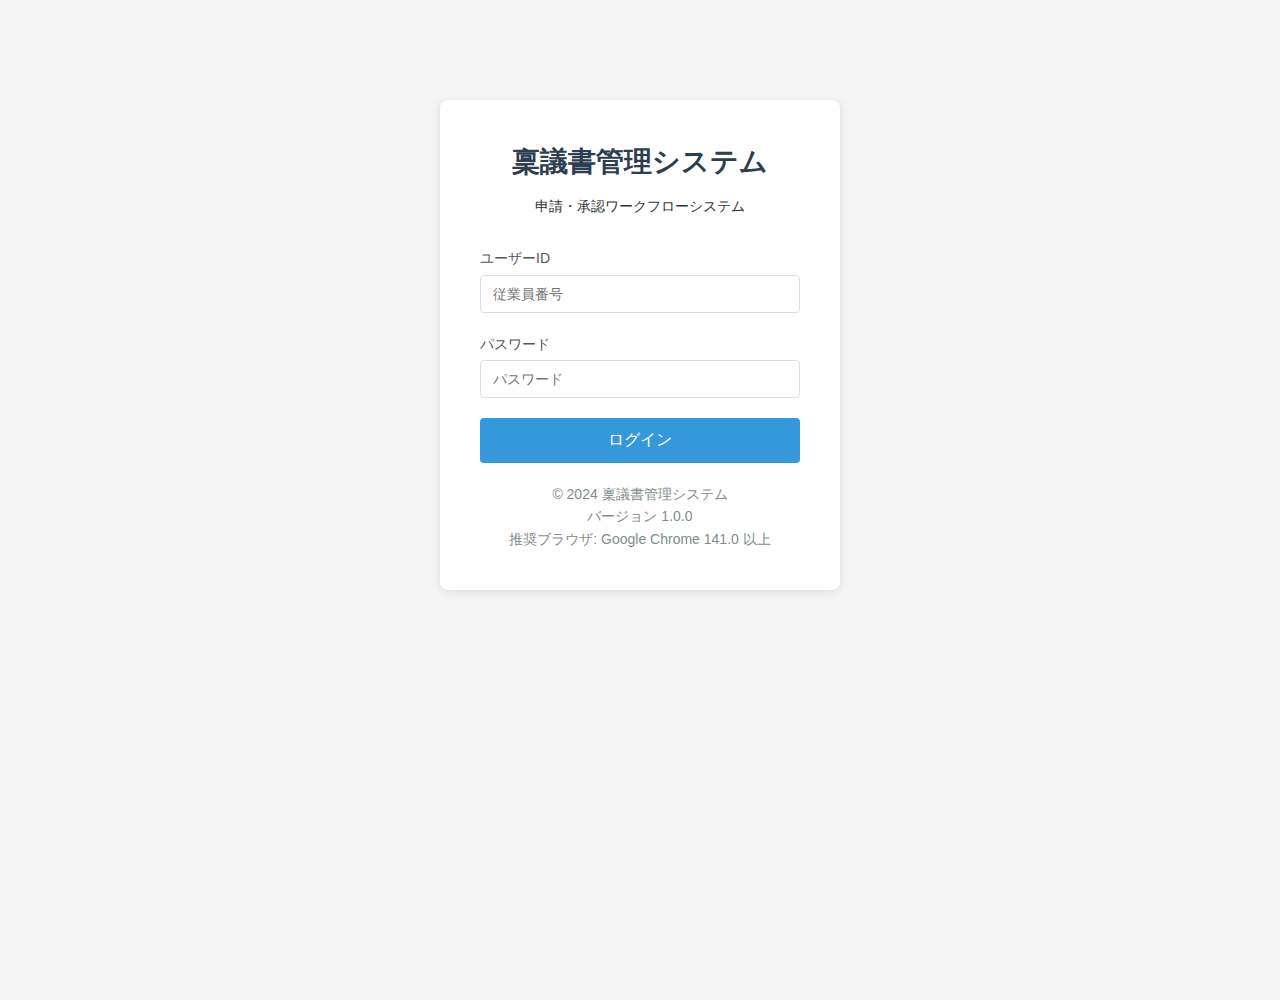
<file: login.html>
<!DOCTYPE html>
<html lang="ja">
<head>
    <meta charset="UTF-8">
    <meta name="viewport" content="width=device-width, initial-scale=1.0">
    <title>稟議書管理システム - ログイン</title>
    <link rel="stylesheet" href="assets/css/main.css">
    <style>
        .login-container {
            max-width: 400px;
            margin: 100px auto;
            padding: 40px;
            background: white;
            border-radius: 8px;
            box-shadow: 0 2px 10px rgba(0,0,0,0.1);
        }
        
        .login-header {
            text-align: center;
            margin-bottom: 30px;
        }
        
        .login-header h1 {
            color: #2c3e50;
            margin-bottom: 10px;
        }
        
        .login-form .form-group {
            margin-bottom: 20px;
        }
        
        .login-btn {
            width: 100%;
            padding: 12px;
            font-size: 16px;
        }
        
        .login-error {
            color: #e74c3c;
            background: #fdf2f2;
            padding: 10px;
            border-radius: 4px;
            margin-bottom: 20px;
            display: none;
        }
        
        .login-footer {
            text-align: center;
            margin-top: 20px;
            color: #7f8c8d;
            font-size: 14px;
        }
        
        .sso-notice {
            background: #e8f4fc;
            border-left: 4px solid #3498db;
            padding: 15px;
            margin-bottom: 20px;
            border-radius: 4px;
        }
    </style>
</head>
<body>
    <div class="login-container">
        <div class="login-header">
            <h1>稟議書管理システム</h1>
            <p>申請・承認ワークフローシステム</p>
        </div>
        
        <div id="login-error" class="login-error"></div>
        
        <!-- シングルサインオンメッセージ -->
        <div id="sso-notice" class="sso-notice" style="display: none;">
            <p>ポータルサイトからリダイレクトされました。自動ログインを処理中です...</p>
        </div>
        
        <form id="login-form" class="login-form">
            <div class="form-group">
                <label for="username" class="form-label">ユーザーID</label>
                <input type="text" id="username" name="username" class="form-control" 
                       placeholder="従業員番号" required>
            </div>
            
            <div class="form-group">
                <label for="password" class="form-label">パスワード</label>
                <input type="password" id="password" name="password" class="form-control" 
                       placeholder="パスワード" required>
            </div>
            
            <button type="submit" class="btn btn-primary login-btn">
                ログイン
            </button>
        </form>
        
        <div class="login-footer">
            <p>© 2024 稟議書管理システム</p>
            <p>バージョン 1.0.0</p>
            <p>推奨ブラウザ: Google Chrome 141.0 以上</p>
        </div>
    </div>
    
    <script src="assets/js/modules/auth.js"></script>
    <script>
        // シングルサインオンチェック
        document.addEventListener('DOMContentLoaded', () => {
            const urlParams = new URLSearchParams(window.location.search);
            if (urlParams.has('UID')) {
                document.getElementById('sso-notice').style.display = 'block';
                document.getElementById('login-form').style.display = 'none';
            }
        });
    </script>
</body>
</html>
</file>
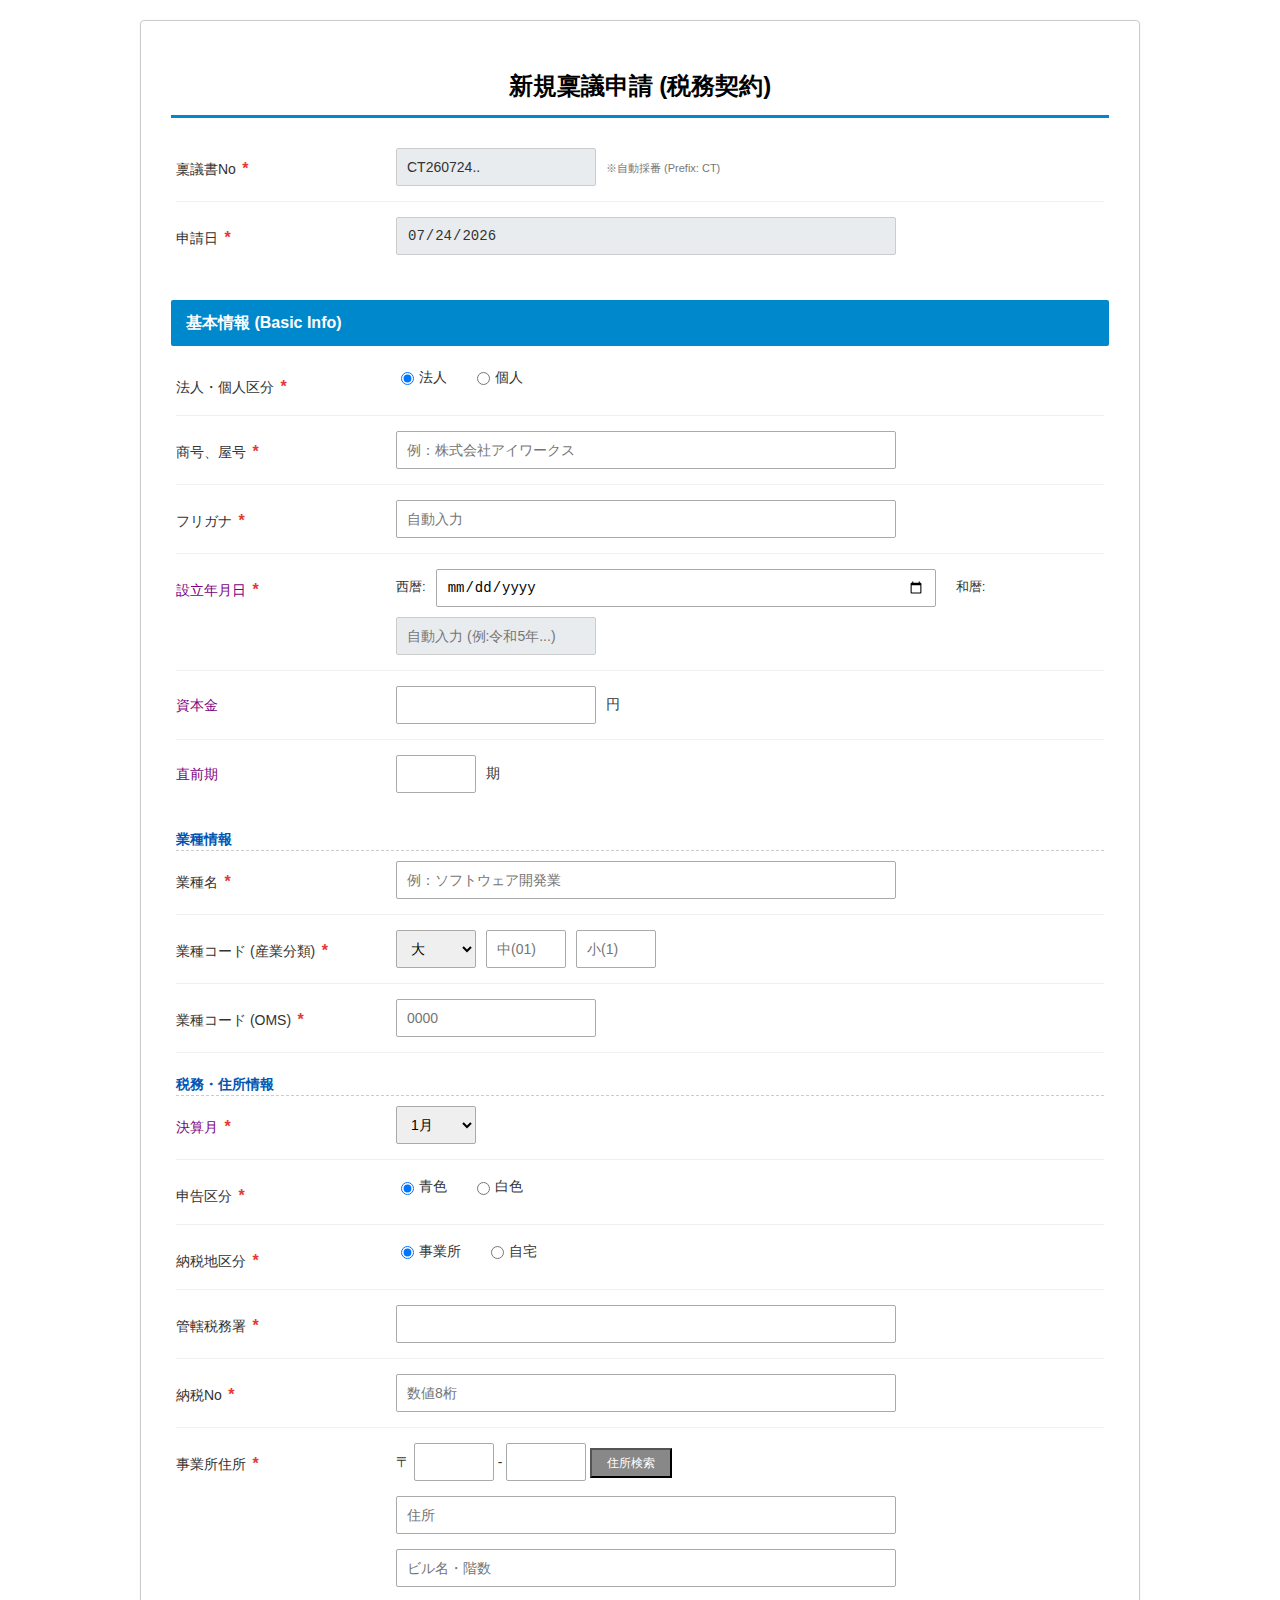
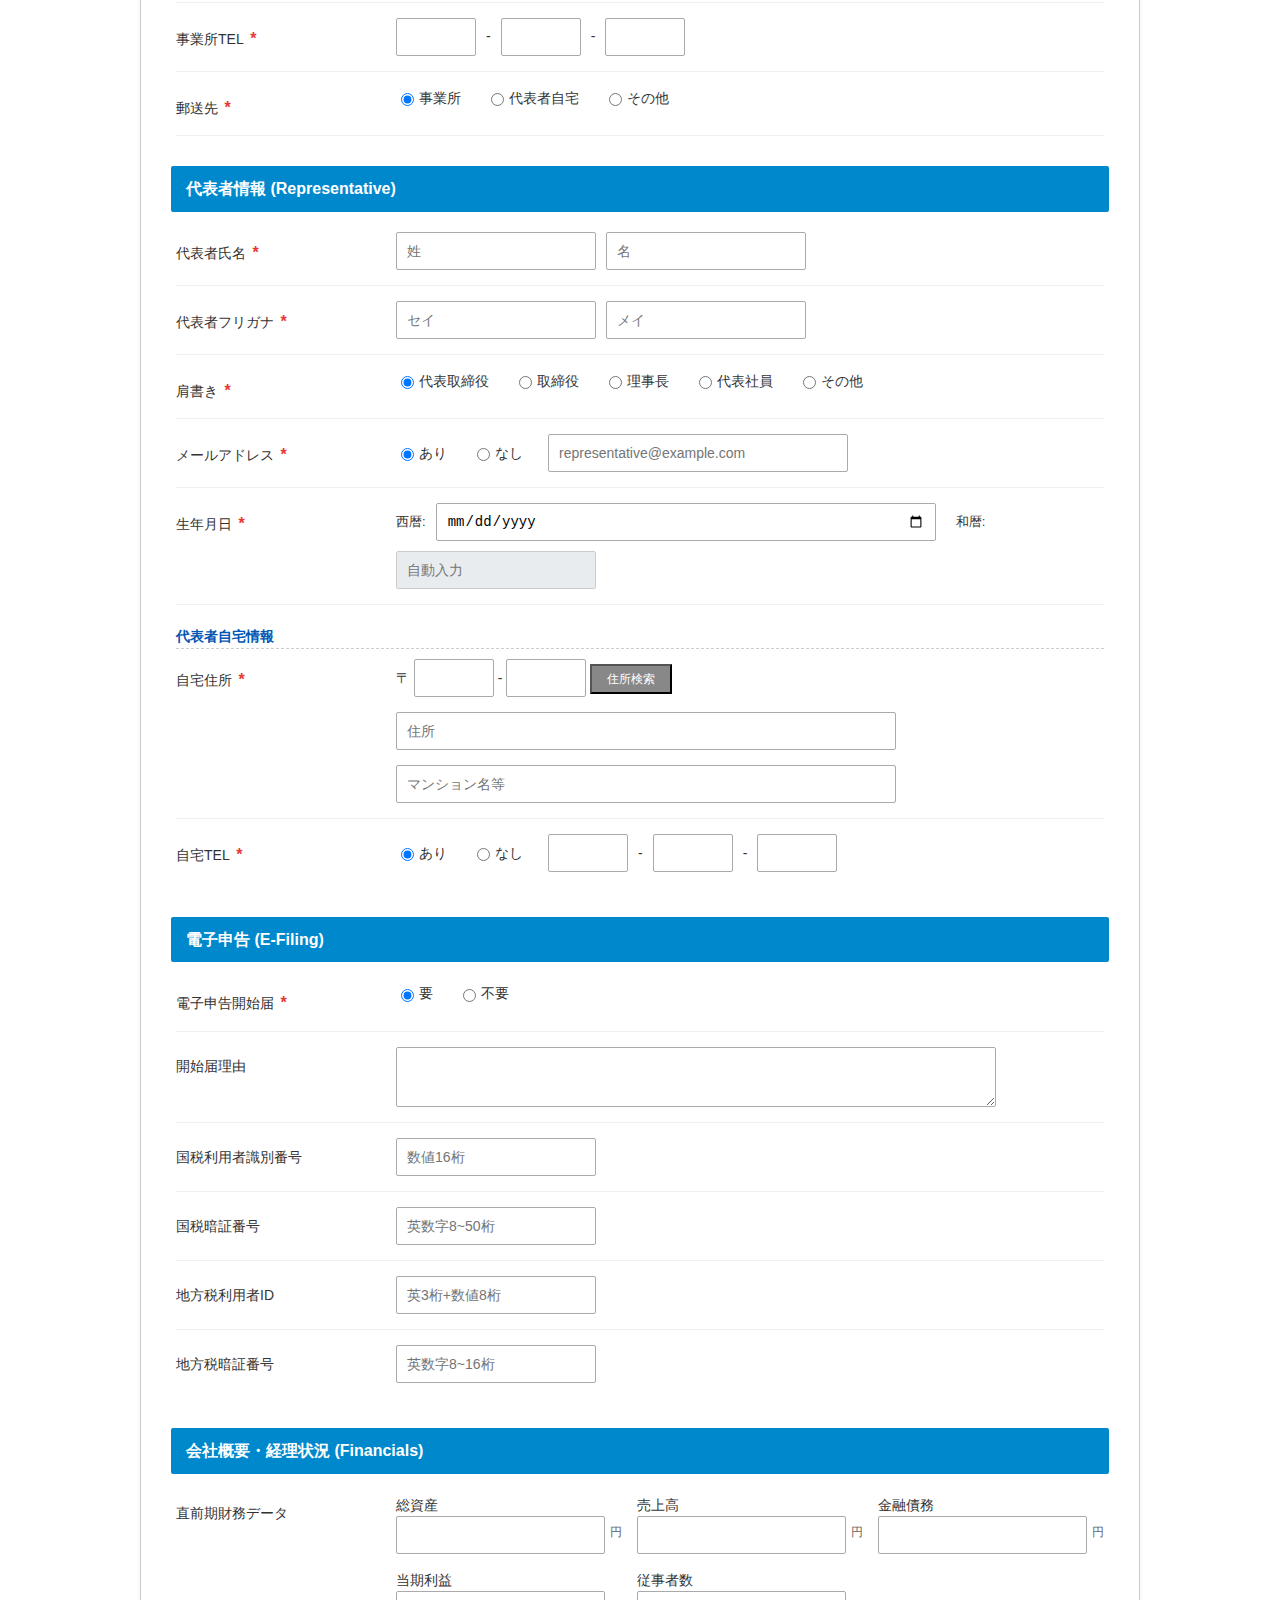
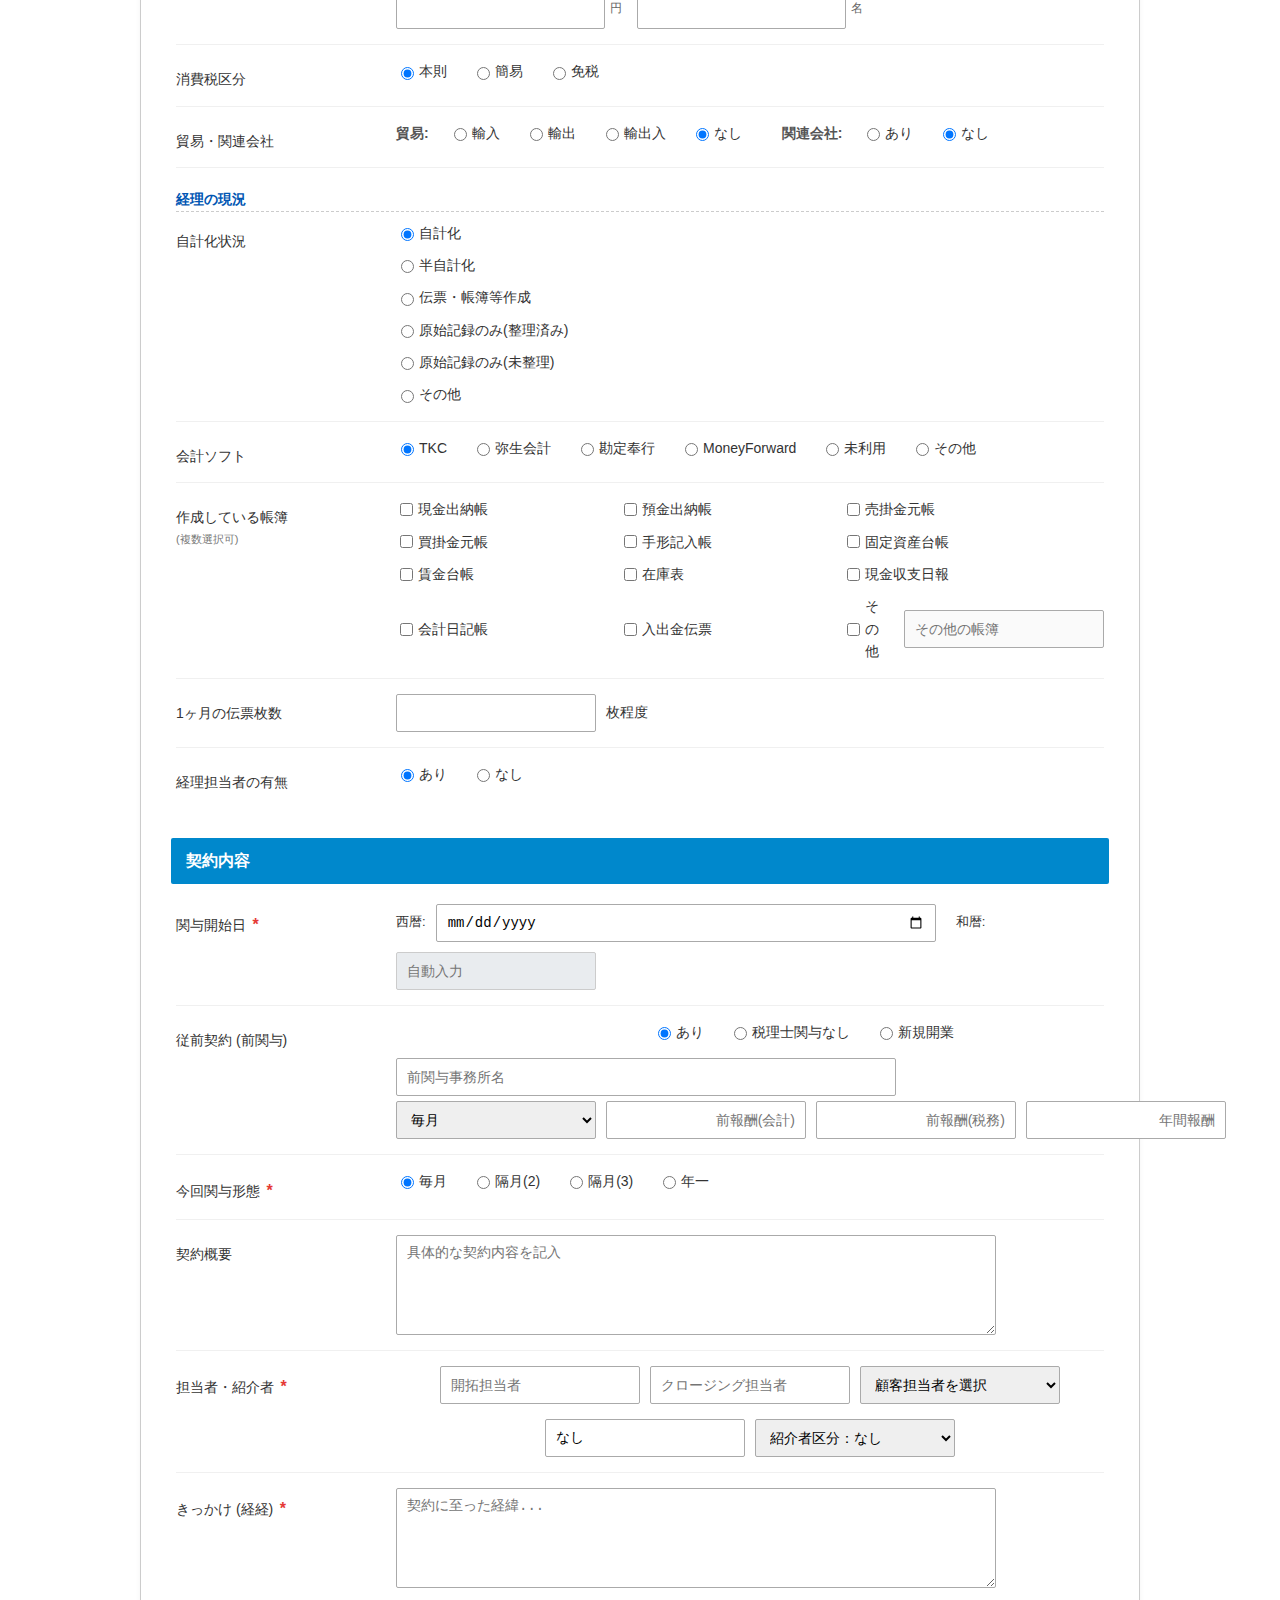
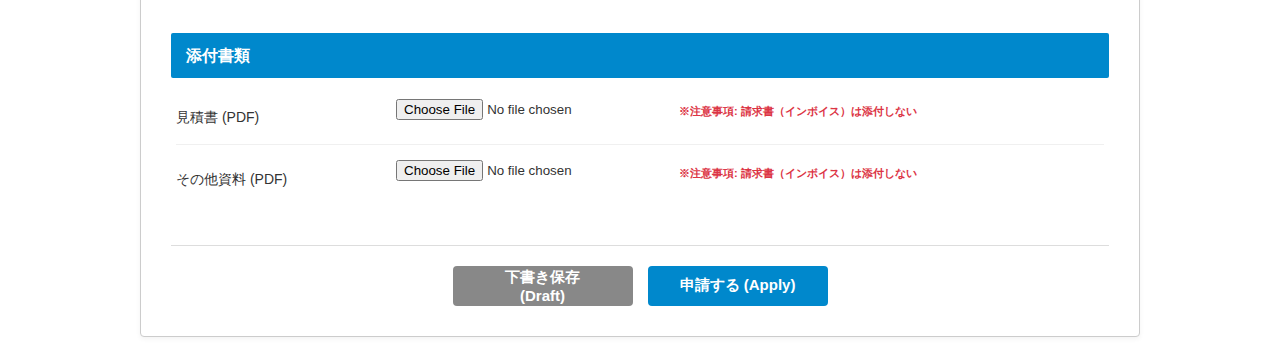
<file: pages/contract_form.html>
<!DOCTYPE html>
<html lang="ja">
<head>
    <meta charset="UTF-8">
    <meta name="viewport" content="width=device-width, initial-scale=1.0">
    <title>新規稟議申請 (税務) | 稟議書管理システム</title>
    <link rel="stylesheet" href="../assets/css/style.css">
    <link rel="stylesheet" href="../assets/css/contract_form.css">
</head>
<body>

<div class="container">
    <h1>新規稟議申請 (税務契約)</h1>

    <form id="contract-form">
        
        <div class="section">
            <div class="form-group">
                <label class="form-label required">稟議書No</label>
                <div class="form-control-wrapper">
                    <input type="text" name="id_doc" id="id_doc" class="input-mid" readonly style="background-color: #e9ecef; font-weight: bold; color: #0088cc;" placeholder="自動採番">
                    <span class="note">※自動採番 (Prefix: CT)</span>
                </div>
            </div>

            <div class="form-group">
                <label class="form-label required">申請日</label>
                <div class="form-control-wrapper">
                     <input type="date" name="ts_applied" id="applied_date" readonly>
                </div>
            </div>
        </div>

        <h2>基本情報 (Basic Info)</h2>
        <div class="section">
            <div class="form-group">
                <label class="form-label required">法人・個人区分</label>
                <div class="form-control-wrapper">
                    <label><input type="radio" name="n_type" value="1" checked> 法人</label>
                    <label><input type="radio" name="n_type" value="2"> 個人</label>
                </div>
            </div>

            <div class="form-group">
                <label class="form-label required">商号、屋号</label>
                <div class="form-control-wrapper">
                    <input type="text" name="s_name" id="company_name" placeholder="例：株式会社アイワークス" required maxlength="100">
                </div>
            </div>

            <div class="form-group">
                <label class="form-label required">フリガナ</label>
                <div class="form-control-wrapper">
                    <input type="text" name="s_kana" id="company_kana" placeholder="自動入力" required maxlength="100">
                </div>
            </div>
            
            <div class="corporate-only">
                <div class="form-group">
                    <label class="form-label required" style="color: #800080;">設立年月日</label>
                    <div class="form-control-wrapper flex-row">
                        <span style="font-size: 13px;">西暦:</span>
                        <input type="date" name="dt_establishment" id="dt_est_seireki" required>
                        <span style="font-size: 13px; margin-left: 10px;">和暦:</span>
                        <input type="text" id="dt_est_wareki" class="input-mid wareki-input" placeholder="自動入力 (例:令和5年...)" readonly style="background-color: #f5f5f5;">
                    </div>
                </div>

                <div class="form-group">
                    <label class="form-label" style="color: #800080;">資本金</label>
                    <div class="form-control-wrapper">
                        <input type="text" name="n_capital" class="input-mid text-right money-input"> 円
                    </div>
                </div>

                <div class="form-group">
                    <label class="form-label" style="color: #800080;">直前期</label>
                    <div class="form-control-wrapper">
                        <input type="number" name="n_before" class="input-short text-right"> 期
                    </div>
                </div>
            </div>

            <div class="section-sub-title">業種情報</div>
            
            <div class="form-group">
                <label class="form-label required">業種名</label>
                <div class="form-control-wrapper">
                    <input type="text" name="s_industry" placeholder="例：ソフトウェア開発業" required maxlength="50">
                </div>
            </div>

            <div class="form-group">
                <label class="form-label required">業種コード (産業分類)</label>
                <div class="form-control-wrapper flex-row">
                    <select name="cat1" class="input-short" required>
                        <option value="" disabled selected>大</option>
                        <option value="A">A</option><option value="B">B</option><option value="C">C</option>
                        <option value="D">D</option><option value="E">E</option><option value="F">F</option>
                        <option value="G">G</option><option value="H">H</option><option value="I">I</option>
                        <option value="J">J</option><option value="K">K</option><option value="L">L</option>
                        <option value="M">M</option><option value="N">N</option><option value="O">O</option>
                        <option value="P">P</option><option value="Q">Q</option><option value="R">R</option>
                        <option value="S">S</option><option value="T">T</option>
                    </select>
                    <input type="text" name="cat2" maxlength="2" pattern="\d{2}" class="input-short" placeholder="中(01)" required>
                    <input type="text" name="cat3" maxlength="1" pattern="\d{1}" class="input-short" placeholder="小(1)" required>
                </div>
            </div>

            <div class="form-group">
                <label class="form-label required">業種コード (OMS)</label>
                <div class="form-control-wrapper">
                    <input type="text" name="s_industry_oms" maxlength="4" pattern="\d{4}" class="input-mid" placeholder="0000" required>
                </div>
            </div>

            <div class="section-sub-title">税務・住所情報</div>

            <div class="form-group corporate-only">
                <label class="form-label required" style="color:#800080">決算月</label>
                <div class="form-control-wrapper">
                    <select name="n_closing_month" class="input-short">
                        <option value="1">1月</option><option value="2">2月</option><option value="3">3月</option>
                        <option value="4">4月</option><option value="5">5月</option><option value="6">6月</option>
                        <option value="7">7月</option><option value="8">8月</option><option value="9">9月</option>
                        <option value="10">10月</option><option value="11">11月</option><option value="12">12月</option>
                    </select>
                </div>
            </div>
            
            <div class="form-group">
                <label class="form-label required">申告区分</label>
                <div class="form-control-wrapper">
                    <label><input type="radio" name="s_declaration_type" value="A" checked> 青色</label>
                    <label><input type="radio" name="s_declaration_type" value="B"> 白色</label>
                </div>
            </div>

            <div class="form-group">
                <label class="form-label required">納税地区分</label>
                <div class="form-control-wrapper">
                    <label><input type="radio" name="n_tax_place" value="1" checked> 事業所</label>
                    <label><input type="radio" name="n_tax_place" value="2"> 自宅</label>
                </div>
            </div>

            <div class="form-group">
                <label class="form-label required">管轄税務署</label>
                <div class="form-control-wrapper">
                    <input type="text" name="s_tax_office" required maxlength="20">
                </div>
            </div>
            
            <div class="form-group">
                <label class="form-label required">納税No</label>
                <div class="form-control-wrapper">
                    <input type="text" name="s_tax_num" maxlength="8" pattern="\d{8}" placeholder="数値8桁" required>
                </div>
            </div>

            <div class="form-group">
                <label class="form-label required">事業所住所</label>
                <div class="form-control-wrapper">
                    <div style="width: 100%; margin-bottom: 5px;">
                        〒 <input type="text" name="zip1" class="input-short" maxlength="3" pattern="\d{3}"> - 
                        <input type="text" name="zip2" class="input-short" maxlength="4" pattern="\d{4}">
                        <button type="button" class="btn-secondary btn-sm btn-address-search" data-target="office">住所検索</button>
                    </div>
                    <input type="text" name="s_office_address" id="address" style="width: 100%; margin-bottom: 5px;" placeholder="住所" required maxlength="100">
                    <input type="text" name="s_office_address2" style="width: 100%;" placeholder="ビル名・階数" maxlength="100">
                </div>
            </div>
            
            <div class="form-group">
                <label class="form-label required">事業所TEL</label>
                <div class="form-control-wrapper flex-row">
                    <input type="text" name="tel1" class="input-short" maxlength="5"> - 
                    <input type="text" name="tel2" class="input-short" maxlength="4"> - 
                    <input type="text" name="tel3" class="input-short" maxlength="4">
                </div>
            </div>

            <div class="form-group">
                <label class="form-label required">郵送先</label>
                <div class="form-control-wrapper">
                    <label><input type="radio" name="n_send_to" value="1" checked> 事業所</label>
                    <label><input type="radio" name="n_send_to" value="2"> 代表者自宅</label>
                    <label><input type="radio" name="n_send_to" value="9"> その他</label>
                </div>
            </div>
            <div class="form-group send-to-others-group" style="display:none;">
                 <label class="form-label">郵送先 (その他)</label>
                 <div class="form-control-wrapper">
                     <input type="text" name="s_send_to_others" placeholder="その他の郵送先住所" maxlength="100">
                 </div>
            </div>
        </div>

        <h2>代表者情報 (Representative)</h2>
        <div class="section">
            <div class="form-group">
                <label class="form-label required">代表者氏名</label>
                <div class="form-control-wrapper flex-row">
                    <input type="text" name="rep_name_sei" id="rep_name_sei" placeholder="姓" class="input-mid" required maxlength="15">
                    <input type="text" name="rep_name_mei" id="rep_name_mei" placeholder="名" class="input-mid" required maxlength="15">
                </div>
            </div>
            
            <div class="form-group">
                <label class="form-label required">代表者フリガナ</label>
                <div class="form-control-wrapper flex-row">
                    <input type="text" name="rep_kana_sei" id="rep_kana_sei" placeholder="セイ" class="input-mid" required maxlength="15">
                    <input type="text" name="rep_kana_mei" id="rep_kana_mei" placeholder="メイ" class="input-mid" required maxlength="15">
                </div>
            </div>
            
            <div class="form-group">
                <label class="form-label required">肩書き</label>
                <div class="form-control-wrapper">
                    <label><input type="radio" name="s_rep_title" value="1" checked> 代表取締役</label>
                    <label><input type="radio" name="s_rep_title" value="2"> 取締役</label>
                    <label><input type="radio" name="s_rep_title" value="3"> 理事長</label>
                    <label><input type="radio" name="s_rep_title" value="4"> 代表社員</label>
                    <label><input type="radio" name="s_rep_title" value="9"> その他</label>
                    <input type="text" name="s_rep_title_others" id="rep_title_others_input" class="input-mid" style="display:none;" placeholder="その他肩書き" maxlength="30">
                </div>
            </div>
            
            <div class="form-group">
                <label class="form-label required">メールアドレス</label>
                <div class="form-control-wrapper">
                    <label><input type="radio" name="rep_email_exists" value="1" checked> あり</label>
                    <label><input type="radio" name="rep_email_exists" value="0"> なし</label>
                    <input type="email" name="s_rep_email" id="rep_email_input" placeholder="representative@example.com" style="width: 300px;" maxlength="100">
                </div>
            </div>

            <div class="form-group">
                <label class="form-label required">生年月日</label>
                <div class="form-control-wrapper flex-row">
                    <span style="font-size: 13px;">西暦:</span>
                    <input type="date" name="dt_rep_birth" id="dt_birth_seireki" required>
                    <span style="font-size: 13px; margin-left: 10px;">和暦:</span>
                    <input type="text" id="dt_birth_wareki" class="input-mid wareki-input" placeholder="自動入力" readonly style="background-color: #f5f5f5;">
                </div>
            </div>

            <div class="section-sub-title">代表者自宅情報</div>
            <div class="form-group">
                <label class="form-label required">自宅住所</label>
                <div class="form-control-wrapper">
                    <div style="width: 100%; margin-bottom: 5px;">
                        〒 <input type="text" name="rep_zip1" class="input-short" maxlength="3" pattern="\d{3}"> - 
                        <input type="text" name="rep_zip2" class="input-short" maxlength="4" pattern="\d{4}">
                        <button type="button" class="btn-secondary btn-sm btn-address-search" data-target="rep">住所検索</button>
                    </div>
                    <input type="text" name="s_rep_address" id="rep_address" style="width: 100%; margin-bottom: 5px;" placeholder="住所" required maxlength="100">
                    <input type="text" name="s_rep_address2" style="width: 100%;" placeholder="マンション名等" maxlength="100">
                </div>
            </div>
            <div class="form-group">
                <label class="form-label required">自宅TEL</label>
                <div class="form-control-wrapper">
                    <label><input type="radio" name="rep_tel_exists" value="1" checked> あり</label>
                    <label><input type="radio" name="rep_tel_exists" value="0"> なし</label>
                    <div id="rep_tel_group" class="flex-row">
                        <input type="text" name="rep_tel1" class="input-short" maxlength="5"> - 
                        <input type="text" name="rep_tel2" class="input-short" maxlength="4"> - 
                        <input type="text" name="rep_tel3" class="input-short" maxlength="4">
                    </div>
                </div>
            </div>
        </div>
        
        <h2>電子申告 (E-Filing)</h2>
        <div class="section">
            <div class="form-group">
                 <label class="form-label required">電子申告開始届</label>
                 <div class="form-control-wrapper">
                     <label><input type="radio" name="n_e_filing" value="1" checked> 要</label>
                     <label><input type="radio" name="n_e_filing" value="2"> 不要</label>
                 </div>
            </div>
            <div class="form-group e-filing-reason-group">
                <label class="form-label">開始届理由</label>
                <div class="form-control-wrapper">
                    <textarea name="s_e_filing_reason" style="height: 60px;"></textarea>
                </div>
            </div>
            <div class="form-group">
                 <label class="form-label">国税利用者識別番号</label>
                 <div class="form-control-wrapper">
                     <input type="text" name="s_national_tax_id" class="input-mid" maxlength="16" pattern="\d{16}" placeholder="数値16桁">
                 </div>
            </div>
            <div class="form-group">
                 <label class="form-label">国税暗証番号</label>
                 <div class="form-control-wrapper">
                     <input type="text" name="s_national_tax_pw" class="input-mid" placeholder="英数字8~50桁" maxlength="50">
                 </div>
            </div>
            <div class="form-group">
                <label class="form-label">地方税利用者ID</label>
                <div class="form-control-wrapper">
                    <input type="text" name="s_local_tax_id" class="input-mid" maxlength="11" placeholder="英3桁+数値8桁">
                </div>
           </div>
           <div class="form-group">
                <label class="form-label">地方税暗証番号</label>
                <div class="form-control-wrapper">
                    <input type="text" name="s_local_tax_pw" class="input-mid" placeholder="英数字8~16桁" maxlength="16">
                </div>
           </div>
        </div>

        <h2>会社概要・経理状況 (Financials)</h2>
        <div class="section">
            <div class="form-group">
                <label class="form-label">直前期財務データ</label>
                <div class="form-control-wrapper financial-grid">
                    <div class="fin-item">
                        <label>総資産</label>
                        <div class="input-with-unit">
                            <input type="text" name="n_pre_total" class="text-right money-input"><span>円</span>
                        </div>
                    </div>
                    <div class="fin-item">
                        <label>売上高</label>
                        <div class="input-with-unit">
                             <input type="text" name="n_pre_sales" class="text-right money-input"><span>円</span>
                        </div>
                    </div>
                    <div class="fin-item">
                        <label>金融債務</label>
                        <div class="input-with-unit">
                            <input type="text" name="n_pre_debt" class="text-right money-input"><span>円</span>
                        </div>
                    </div>
                    <div class="fin-item">
                        <label>当期利益</label>
                        <div class="input-with-unit">
                            <input type="text" name="n_pre_income" class="text-right money-input"><span>円</span>
                        </div>
                    </div>
                    <div class="fin-item">
                        <label>従事者数</label>
                        <div class="input-with-unit">
                            <input type="number" name="n_pre_workers" class="text-right"><span>名</span>
                        </div>
                    </div>
                </div>
            </div>

            <div class="form-group">
                <label class="form-label">消費税区分</label>
                <div class="form-control-wrapper">
                    <label><input type="radio" name="n_comsumption_tax" value="1" checked> 本則</label>
                    <label><input type="radio" name="n_comsumption_tax" value="2"> 簡易</label>
                    <label><input type="radio" name="n_comsumption_tax" value="3"> 免税</label>
                </div>
            </div>

            <div class="form-group">
                <label class="form-label">貿易・関連会社</label>
                <div class="form-control-wrapper">
                     <span class="sub-label">貿易:</span>
                     <label><input type="radio" name="n_trade" value="1"> 輸入</label>
                     <label><input type="radio" name="n_trade" value="2"> 輸出</label>
                     <label><input type="radio" name="n_trade" value="3"> 輸出入</label>
                     <label><input type="radio" name="n_trade" value="0" checked> なし</label>
                     
                     <span class="sub-label" style="margin-left: 15px;">関連会社:</span>
                     <label><input type="radio" name="n_affiliated_company" value="1"> あり</label>
                     <label><input type="radio" name="n_affiliated_company" value="0" checked> なし</label>
                </div>
            </div>

            <div class="section-sub-title">経理の現況</div>

            <div class="form-group">
                <label class="form-label">自計化状況</label>
                <div class="form-control-wrapper vertical-radio">
                    <label><input type="radio" name="n_self_accounting" value="1" checked> 自計化</label>
                    <label><input type="radio" name="n_self_accounting" value="2"> 半自計化</label>
                    <label><input type="radio" name="n_self_accounting" value="3"> 伝票・帳簿等作成</label>
                    <label><input type="radio" name="n_self_accounting" value="4"> 原始記録のみ(整理済み)</label>
                    <label><input type="radio" name="n_self_accounting" value="5"> 原始記録のみ(未整理)</label>
                    <div class="flex-row">
                        <label><input type="radio" name="n_self_accounting" value="9"> その他</label>
                        <input type="text" name="s_self_accounting_others" id="self_accounting_others" style="display:none;" placeholder="内容" class="input-mid" maxlength="50">
                    </div>
                </div>
            </div>

            <div class="form-group">
                <label class="form-label">会計ソフト</label>
                <div class="form-control-wrapper">
                    <label><input type="radio" name="n_accounting_apps" value="1" checked> TKC</label>
                    <label><input type="radio" name="n_accounting_apps" value="2"> 弥生会計</label>
                    <label><input type="radio" name="n_accounting_apps" value="3"> 勘定奉行</label>
                    <label><input type="radio" name="n_accounting_apps" value="4"> MoneyForward</label>
                    <label><input type="radio" name="n_accounting_apps" value="8"> 未利用</label>
                    <div class="flex-row" style="display:inline-flex;">
                        <label><input type="radio" name="n_accounting_apps" value="9"> その他</label>
                        <input type="text" name="s_accounting_apps_others" id="accounting_soft_others" style="display:none;" placeholder="ソフト名" class="input-mid" maxlength="100">
                    </div>
                </div>
            </div>

            <div class="form-group">
                <label class="form-label">作成している帳簿<span class="note">(複数選択可)</span></label>
                <div class="form-control-wrapper checkbox-grid">
                    <label><input type="checkbox" name="s_books[]" value="1"> 現金出納帳</label>
                    <label><input type="checkbox" name="s_books[]" value="2"> 預金出納帳</label>
                    <label><input type="checkbox" name="s_books[]" value="3"> 売掛金元帳</label>
                    <label><input type="checkbox" name="s_books[]" value="4"> 買掛金元帳</label>
                    <label><input type="checkbox" name="s_books[]" value="5"> 手形記入帳</label>
                    <label><input type="checkbox" name="s_books[]" value="6"> 固定資産台帳</label>
                    <label><input type="checkbox" name="s_books[]" value="7"> 賃金台帳</label>
                    <label><input type="checkbox" name="s_books[]" value="8"> 在庫表</label>
                    <label><input type="checkbox" name="s_books[]" value="9"> 現金収支日報</label>
                    <label><input type="checkbox" name="s_books[]" value="10"> 会計日記帳</label>
                    <label><input type="checkbox" name="s_books[]" value="11"> 入出金伝票</label>
                    <div class="flex-row full-width">
                        <label><input type="checkbox" name="s_books[]" value="99" id="book_other_check"> その他</label>
                        <input type="text" name="s_books_others" id="books_others_input" disabled placeholder="その他の帳簿" class="input-mid" maxlength="100">
                    </div>
                </div>
            </div>
            
            <div class="form-group">
                <label class="form-label">1ヶ月の伝票枚数</label>
                <div class="form-control-wrapper">
                    <input type="number" name="n_slip_count" class="input-mid text-right"> 枚程度
                </div>
            </div>
            
            <div class="form-group">
                <label class="form-label">経理担当者の有無</label>
                <div class="form-control-wrapper">
                    <label><input type="radio" name="n_accounting_staff" value="1" checked> あり</label>
                    <label><input type="radio" name="n_accounting_staff" value="0"> なし</label>
                </div>
            </div>
        </div>

        <h2>契約内容</h2>
        <div class="section">
            <div class="form-group">
                <label class="form-label required">関与開始日</label>
                <div class="form-control-wrapper flex-row">
                    <span style="font-size: 13px;">西暦:</span>
                    <input type="date" name="dt_contract_start" id="dt_start_seireki" required>
                    <span style="font-size: 13px; margin-left: 10px;">和暦:</span>
                    <input type="text" id="dt_start_wareki" class="input-mid wareki-input" placeholder="自動入力" readonly style="background-color: #f5f5f5;">
                </div>
            </div>
            
            <div class="form-group">
                <label class="form-label">従前契約 (前関与)</label>
                <div class="form-control-wrapper flex-column">
                    <div class="flex-row">
                         <label><input type="radio" name="pre_accountant_status" value="1" checked> あり</label>
                         <label><input type="radio" name="pre_accountant_status" value="2"> 税理士関与なし</label>
                         <label><input type="radio" name="pre_accountant_status" value="3"> 新規開業</label>
                    </div>
                    <div class="pre-accountant-group" style="margin-top: 10px; width: 100%;">
                        <input type="text" name="s_pre_accountant" placeholder="前関与事務所名" style="margin-bottom:5px; width: 100%;" maxlength="50">
                        <div class="flex-row">
                            <select name="n_pre_account_type" class="input-mid">
                                <option value="1">毎月</option>
                                <option value="2">隔月(2)</option>
                                <option value="3">隔月(3)</option>
                                <option value="4">年一</option>
                            </select>
                            <input type="text" name="n_rewards_account" placeholder="前報酬(会計)" class="money-input input-mid text-right">
                            <input type="text" name="n_rewards_tax" placeholder="前報酬(税務)" class="money-input input-mid text-right">
                            <input type="text" name="n_rewards_yearly" placeholder="年間報酬" class="money-input input-mid text-right">
                        </div>
                    </div>
                </div>
            </div>

            <div class="form-group">
                <label class="form-label required">今回関与形態</label>
                <div class="form-control-wrapper">
                    <label><input type="radio" name="n_account_type" value="1" checked> 毎月</label>
                    <label><input type="radio" name="n_account_type" value="2"> 隔月(2)</label>
                    <label><input type="radio" name="n_account_type" value="3"> 隔月(3)</label>
                    <label><input type="radio" name="n_account_type" value="4"> 年一</label>
                </div>
            </div>

            <div class="form-group">
                <label class="form-label">契約概要</label>
                <div class="form-control-wrapper">
                    <textarea name="s_contract_overview" placeholder="具体的な契約内容を記入"></textarea>
                </div>
            </div>

            <div class="form-group">
                <label class="form-label required">担当者・紹介者</label>
                <div class="form-control-wrapper flex-column" style="width: 100%;">
                    <div class="flex-row">
                        <input type="text" name="s_incharge_bigin" placeholder="開拓担当者" class="input-mid" required maxlength="50">
                        <input type="text" name="s_incharge_close" placeholder="クロージング担当者" class="input-mid" maxlength="50">
                        <select name="s_incharge" class="input-mid" required>
                            <option value="" disabled selected>顧客担当者を選択</option>
                        </select>
                    </div>
                    <div class="flex-row" style="margin-top: 10px;">
                        <input type="text" name="s_introducer" placeholder="紹介者名" class="input-mid" maxlength="50">
                        <select name="n_introducer_type" class="input-mid">
                            <option value="0">紹介者区分：なし</option>
                            <option value="1">顧問先</option>
                            <option value="2">金融機関</option>
                            <option value="3">税理士事務所</option>
                            <option value="4">紹介会社</option>
                            <option value="9">その他</option>
                        </select>
                        <input type="text" name="s_introducer_type_others" id="introducer_type_others" style="display:none;" placeholder="その他区分内容" class="input-mid" maxlength="50">
                    </div>
                </div>
            </div>
            
            <div class="form-group">
                <label class="form-label required">きっかけ (経経)</label>
                <div class="form-control-wrapper">
                    <textarea name="s_situation" placeholder="契約に至った経緯..." required></textarea>
                </div>
            </div>
        </div>

        <h2>添付書類</h2>
        <div class="section">
            <div class="form-group">
                <label class="form-label">見積書 (PDF)</label>
                <div class="form-control-wrapper">
                    <input type="file" name="file_estimate" accept=".pdf">
                    <span class="file-name-display" style="font-weight: bold; margin-left: 10px;"></span>
                    <div class="note" style="color: #dc3545; font-weight: bold; margin-top: 5px;">※注意事項: 請求書（インボイス）は添付しない</div>
                </div>
            </div>
            <div class="form-group">
                <label class="form-label">その他資料 (PDF)</label>
                <div class="form-control-wrapper">
                    <input type="file" name="file_others" accept=".pdf">
                    <span class="file-name-display" style="font-weight: bold; margin-left: 10px;"></span>
                    <div class="note" style="color: #dc3545; font-weight: bold; margin-top: 5px;">※注意事項: 請求書（インボイス）は添付しない</div>
                </div>
            </div>
        </div>
        
        <div class="btn-area">
            <button type="button" id="btn-save-draft" class="btn btn-secondary">下書き保存 (Draft)</button>
            <button type="submit" id="btn-submit" class="btn btn-primary">申請する (Apply)</button>
        </div>

    </form>
</div>

<script src="https://code.jquery.com/jquery-3.6.0.min.js"></script>
<script src="https://ajaxzip3.github.io/ajaxzip3.js"></script>
<script src="../assets/js/jquery.autoKana.js"></script> 
<script src="../assets/js/main.js"></script>
<script src="../assets/js/modules/contract_form.js"></script>

</body>
</html>
</file>
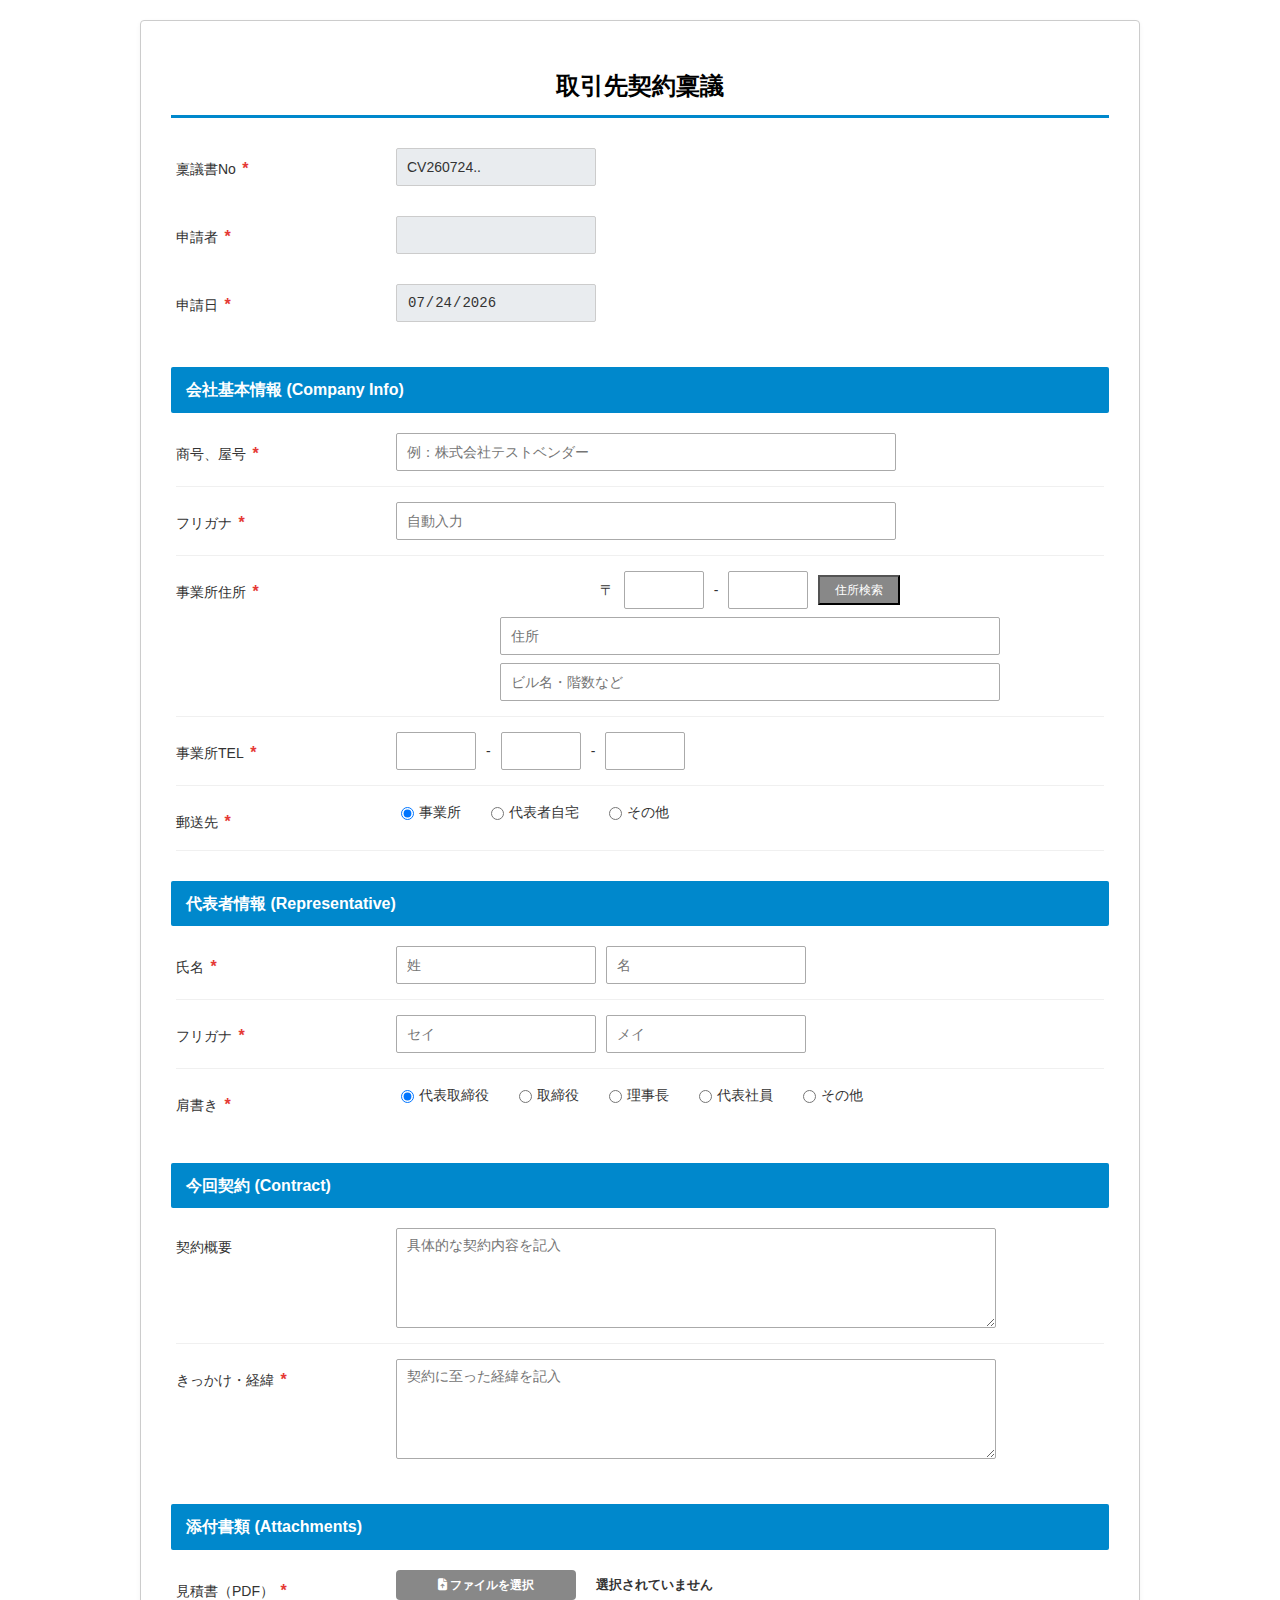
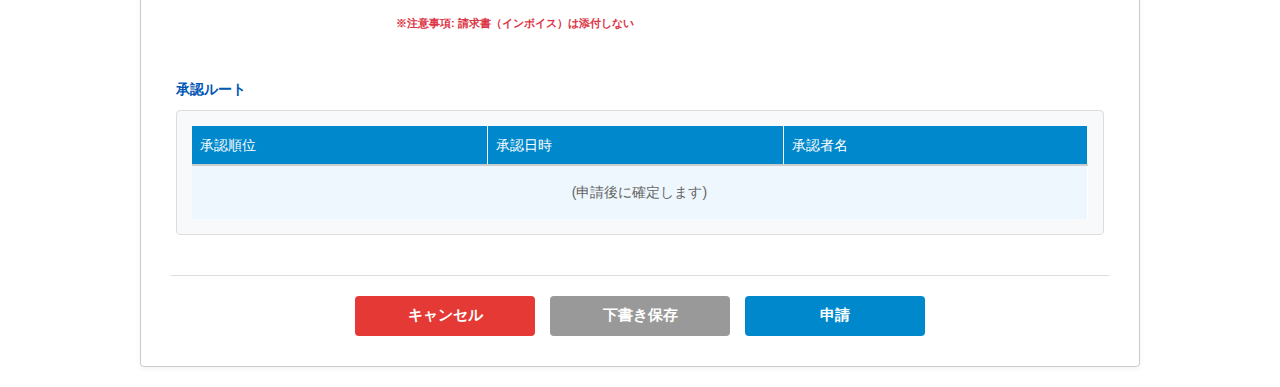
<file: pages/vendor_form.html>
<!DOCTYPE html>
<html lang="ja">
<head>
    <meta charset="UTF-8">
    <meta name="viewport" content="width=device-width, initial-scale=1.0">
    <title>取引先契約稟議 | 稟議書管理システム</title>
    
    <link rel="stylesheet" href="../assets/css/style.css">
    <link rel="stylesheet" href="../assets/css/contract_form.css">
    <link rel="stylesheet" href="https://cdnjs.cloudflare.com/ajax/libs/font-awesome/6.4.0/css/all.min.css">
</head>
<body>

<div class="container">
    <h1>取引先契約稟議</h1>

    <form id="vendor-form" novalidate>
        
        <div class="section" style="margin-bottom: 30px;">
            <div class="form-group" style="border-bottom: none; margin-bottom: 15px;">
                <label class="form-label required">稟議書No</label>
                <div class="form-control-wrapper">
                    <input type="text" name="id_doc" id="id_doc" class="input-mid" style="background-color: #e9ecef; font-weight: bold; color: #0088cc;" readonly placeholder="自動採番">
                </div>
            </div>

            <div class="form-group" style="border-bottom: none; margin-bottom: 15px;">
                <label class="form-label required">申請者</label>
                <div class="form-control-wrapper">
                    <input type="text" id="applicant-name" class="input-mid" style="background-color: #e9ecef;" readonly>
                </div>
            </div>

            <div class="form-group" style="border-bottom: none;">
                <label class="form-label required">申請日</label>
                <div class="form-control-wrapper">
                    <input type="date" id="apply-date" name="ts_applied" class="input-mid" style="background-color: #e9ecef;" readonly>
                </div>
            </div>
        </div>

        <h2>会社基本情報 (Company Info)</h2>
        <div class="section">
            <div class="form-group">
                <label class="form-label required">商号、屋号</label>
                <div class="form-control-wrapper">
                    <input type="text" name="s_name" id="s_name" placeholder="例：株式会社テストベンダー" required maxlength="100">
                </div>
            </div>

            <div class="form-group">
                <label class="form-label required">フリガナ</label>
                <div class="form-control-wrapper">
                    <input type="text" name="s_kana" id="s_kana" placeholder="自動入力" required maxlength="100">
                </div>
            </div>

            <div class="form-group">
                <label class="form-label required">事業所住所</label>
                <div class="form-control-wrapper flex-column" style="gap: 8px; width: 100%;">
                    <div class="flex-row">
                        〒 <input type="text" name="zip1" id="zip1" class="input-short" maxlength="3" pattern="\d{3}" title="半角数字3桁" required> -
                        <input type="text" name="zip2" id="zip2" class="input-short" maxlength="4" pattern="\d{4}" title="半角数字4桁" required>
                        <button type="button" class="btn-secondary btn-sm btn-address-search" onclick="AjaxZip3.zip2addr('zip1', 'zip2', 's_office_address', 's_office_address');">住所検索</button>
                    </div>
                    <input type="text" name="s_office_address" id="s_office_address" style="width: 100%;" placeholder="住所" required maxlength="100">
                    <input type="text" name="s_office_address2" style="width: 100%;" placeholder="ビル名・階数など" maxlength="100">
                </div>
            </div>

            <div class="form-group">
                <label class="form-label required">事業所TEL</label>
                <div class="form-control-wrapper flex-row">
                    <input type="text" name="tel1" class="input-short" maxlength="5" pattern="\d{2,5}" title="半角数字2~5桁" required> -
                    <input type="text" name="tel2" class="input-short" maxlength="4" pattern="\d{1,4}" title="半角数字1~4桁" required> -
                    <input type="text" name="tel3" class="input-short" maxlength="4" pattern="\d{4}" title="半角数字4桁" required>
                </div>
            </div>

            <div class="form-group">
                <label class="form-label required">郵送先</label>
                <div class="form-control-wrapper">
                    <label><input type="radio" name="n_send_to" value="1" checked> 事業所</label>
                    <label><input type="radio" name="n_send_to" value="2"> 代表者自宅</label>
                    <label><input type="radio" name="n_send_to" value="9"> その他</label>
                </div>
            </div>

            <div class="form-group send-to-others-group" style="display: none; border-bottom: none;">
                <label class="form-label label-gray">郵送先 (その他)</label>
                <div class="form-control-wrapper">
                    <input type="text" name="s_send_to_others" id="s_send_to_others" style="width: 100%;" placeholder="その他の郵送先住所" maxlength="100">
                </div>
            </div>
        </div>

        <h2>代表者情報 (Representative)</h2>
        <div class="section">
            <div class="form-group">
                <label class="form-label required">氏名</label>
                <div class="form-control-wrapper flex-row">
                    <input type="text" name="rep_name_sei" id="rep_name_sei" class="input-mid" placeholder="姓" required maxlength="15">
                    <input type="text" name="rep_name_mei" id="rep_name_mei" class="input-mid" placeholder="名" required maxlength="15">
                </div>
            </div>

            <div class="form-group">
                <label class="form-label required">フリガナ</label>
                <div class="form-control-wrapper flex-row">
                    <input type="text" name="rep_kana_sei" id="rep_kana_sei" class="input-mid" placeholder="セイ" required maxlength="15">
                    <input type="text" name="rep_kana_mei" id="rep_kana_mei" class="input-mid" placeholder="メイ" required maxlength="15">
                </div>
            </div>

            <div class="form-group">
                <label class="form-label required">肩書き</label>
                <div class="form-control-wrapper">
                    <label><input type="radio" name="s_rep_title" value="1" checked> 代表取締役</label>
                    <label><input type="radio" name="s_rep_title" value="2"> 取締役</label>
                    <label><input type="radio" name="s_rep_title" value="3"> 理事長</label>
                    <label><input type="radio" name="s_rep_title" value="4"> 代表社員</label>
                    <label><input type="radio" name="s_rep_title" value="9"> その他</label>
                    <input type="text" name="s_rep_title_others" id="rep_title_others_input" class="input-mid" style="display:none;" placeholder="その他肩書き" maxlength="30">
                </div>
            </div>
        </div>

        <h2>今回契約 (Contract)</h2>
        <div class="section">
            <div class="form-group">
                <label class="form-label">契約概要</label>
                <div class="form-control-wrapper">
                    <textarea name="s_contract_overview" style="width: 100%;" placeholder="具体的な契約内容を記入"></textarea>
                </div>
            </div>

            <div class="form-group" style="border-bottom: none;">
                <label class="form-label required">きっかけ・経緯</label>
                <div class="form-control-wrapper">
                    <textarea name="s_situation" style="width: 100%;" placeholder="契約に至った経緯を記入" required></textarea>
                </div>
            </div>
        </div>

        <h2>添付書類 (Attachments)</h2>
        <div class="section">
            <div class="form-group" style="border-bottom: none;">
                <label class="form-label required">見積書（PDF）</label>
                <div class="form-control-wrapper file-upload-container">
                    <input type="file" id="estimate_file" name="estimate_file" style="display: none;" accept=".pdf">
                    <button type="button" class="btn btn-secondary btn-sm" onclick="document.getElementById('estimate_file').click()"><i class="fas fa-file-upload"></i> ファイルを選択</button>
                    
                    <span id="file-name-display" style="font-weight: bold; margin-left: 10px; font-size: 13px;">選択されていません</span>
                    <div style="width: 100%; font-size: 11px; color: #dc3545; font-weight: bold; margin-top: 5px;">※注意事項: 請求書（インボイス）は添付しない</div>
                </div>
            </div>

            <div style="margin-top: 30px;">
                <span class="section-sub-title" style="display: block; border-bottom: none;">承認ルート</span>
                <div style="background: #f8f9fa; padding: 15px; border: 1px solid #ddd; border-radius: 4px;">
                    <table class="approval-table" style="width: 100%; text-align: left;">
                        <thead>
                            <tr>
                                <th style="padding: 8px; border-bottom: 2px solid #ccc; width: 33%;">承認順位</th>
                                <th style="padding: 8px; border-bottom: 2px solid #ccc; width: 33%;">承認日時</th>
                                <th style="padding: 8px; border-bottom: 2px solid #ccc; width: 34%;">承認者名</th>
                            </tr>
                        </thead>
                        <tbody>
                            <tr>
                                <td colspan="3" style="padding: 15px; text-align: center; color: #666;">(申請後に確定します)</td>
                            </tr>
                        </tbody>
                    </table>
                </div>
            </div>
        </div>

        <div class="btn-area">
            <button type="button" id="btn-cancel" class="btn btn-red">キャンセル</button>
            <button type="button" id="btn-save-draft" class="btn btn-gray">下書き保存</button>
            <button type="submit" id="btn-submit" class="btn btn-blue">申請</button>
        </div>

    </form>
</div>

<script src="https://code.jquery.com/jquery-3.6.0.min.js"></script>
<script src="https://ajaxzip3.github.io/ajaxzip3.js"></script>
<script src="../assets/js/jquery.autoKana.js"></script>
<script src="../assets/js/main.js"></script>
<script src="../assets/js/modules/vendor-form.js"></script> 

</body>
</html>
</file>
<file: assets/css/main.css>
/* リセットとベーススタイル */
* {
    margin: 0;
    padding: 0;
    box-sizing: border-box;
}

html {
    font-size: 14px;
    height: 100%;
}

body {
    font-family: -apple-system, BlinkMacSystemFont, "Segoe UI", Roboto, "Helvetica Neue", Arial, sans-serif;
    line-height: 1.6;
    color: #333;
    background-color: #f5f5f5;
    min-height: 100%;
}

/* レイアウトコンテナ */
.container {
    max-width: 1200px;
    margin: 0 auto;
    padding: 20px;
}

@media (max-width: 768px) {
    .container {
        padding: 10px;
    }
}

/* ヘッダー */
.header {
    background: linear-gradient(135deg, #2c3e50 0%, #3498db 100%);
    color: white;
    padding: 15px 20px;
    display: flex;
    justify-content: space-between;
    align-items: center;
    box-shadow: 0 2px 4px rgba(0,0,0,0.1);
}

.header h1 {
    font-size: 20px;
    font-weight: 600;
}

.user-info {
    display: flex;
    align-items: center;
    gap: 15px;
}

.user-info span {
    font-size: 14px;
}

/* ナビゲーション */
.main-nav {
    background: white;
    border-bottom: 1px solid #e0e0e0;
}

.main-nav ul {
    display: flex;
    list-style: none;
    max-width: 1200px;
    margin: 0 auto;
    padding: 0 20px;
}

.main-nav li {
    position: relative;
}

.main-nav a {
    display: block;
    padding: 15px 20px;
    color: #555;
    text-decoration: none;
    font-weight: 500;
    transition: all 0.3s;
}

.main-nav a:hover,
.main-nav a.active {
    color: #3498db;
    background: #f8f9fa;
}

.dropdown-menu {
    display: none;
    position: absolute;
    top: 100%;
    left: 0;
    background: white;
    min-width: 200px;
    box-shadow: 0 3px 6px rgba(0,0,0,0.1);
    border-radius: 4px;
    z-index: 1000;
}

.dropdown:hover .dropdown-menu {
    display: block;
}

.dropdown-menu li {
    width: 100%;
}

.dropdown-menu a {
    padding: 10px 20px;
    border-bottom: 1px solid #f0f0f0;
}

.dropdown-menu a:hover {
    background: #f8f9fa;
}

/* ボタン */
.btn {
    display: inline-block;
    padding: 8px 16px;
    border: none;
    border-radius: 4px;
    font-size: 14px;
    font-weight: 500;
    cursor: pointer;
    transition: all 0.3s;
    text-decoration: none;
}

.btn:hover {
    transform: translateY(-1px);
    box-shadow: 0 2px 4px rgba(0,0,0,0.1);
}

.btn:active {
    transform: translateY(0);
}

.btn-primary {
    background: #3498db;
    color: white;
}

.btn-primary:hover {
    background: #2980b9;
}

.btn-secondary {
    background: #95a5a6;
    color: white;
}

.btn-secondary:hover {
    background: #7f8c8d;
}

.btn-success {
    background: #27ae60;
    color: white;
}

.btn-danger {
    background: #e74c3c;
    color: white;
}

.btn-warning {
    background: #f39c12;
    color: white;
}

.btn-sm {
    padding: 4px 8px;
    font-size: 12px;
}

/* フォーム */
.form-group {
    margin-bottom: 20px;
}

.form-label {
    display: block;
    margin-bottom: 5px;
    font-weight: 500;
    color: #555;
}

.form-label.required::after {
    content: ' *';
    color: #e74c3c;
}

.form-control {
    width: 100%;
    padding: 10px 12px;
    border: 1px solid #ddd;
    border-radius: 4px;
    font-size: 14px;
    transition: border-color 0.3s;
}

.form-control:focus {
    outline: none;
    border-color: #3498db;
    box-shadow: 0 0 0 3px rgba(52, 152, 219, 0.1);
}

.form-control:disabled {
    background: #f5f5f5;
    cursor: not-allowed;
}

textarea.form-control {
    min-height: 100px;
    resize: vertical;
}

/* エラー状態 */
.has-error .form-control {
    border-color: #e74c3c;
}

.has-error .form-control:focus {
    box-shadow: 0 0 0 3px rgba(231, 76, 60, 0.1);
}

.error-message {
    color: #e74c3c;
    font-size: 12px;
    margin-top: 5px;
}

/* テーブル */
.data-table {
    width: 100%;
    border-collapse: collapse;
    background: white;
    box-shadow: 0 1px 3px rgba(0,0,0,0.1);
    border-radius: 4px;
    overflow: hidden;
}

.data-table th {
    background: #f8f9fa;
    padding: 12px 15px;
    text-align: left;
    font-weight: 600;
    color: #555;
    border-bottom: 2px solid #e0e0e0;
}

.data-table td {
    padding: 12px 15px;
    border-bottom: 1px solid #f0f0f0;
}

.data-table tr:hover {
    background: #f8f9fa;
}

.data-table tr:last-child td {
    border-bottom: none;
}

/* ステータス表示 */
.status {
    display: inline-block;
    padding: 4px 8px;
    border-radius: 4px;
    font-size: 12px;
    font-weight: 600;
    text-align: center;
    min-width: 80px;
}

.status-pending {
    background: #fff3cd;
    color: #856404;
}

.status-pending_second {
    background: #cce5ff;
    color: #004085;
}

.status-approved {
    background: #d4edda;
    color: #155724;
}

.status-rejected {
    background: #f8d7da;
    color: #721c24;
}

.status-withdrawn {
    background: #e2e3e5;
    color: #383d41;
}

.status-completed {
    background: #d1ecf1;
    color: #0c5460;
}

/* カード */
.card {
    background: white;
    border-radius: 8px;
    box-shadow: 0 2px 4px rgba(0,0,0,0.1);
    padding: 20px;
    margin-bottom: 20px;
}

.card-header {
    border-bottom: 1px solid #e0e0e0;
    padding-bottom: 15px;
    margin-bottom: 20px;
}

.card-title {
    font-size: 18px;
    font-weight: 600;
    color: #2c3e50;
}

/* タブ */
.tabs {
    display: flex;
    border-bottom: 2px solid #e0e0e0;
    margin-bottom: 20px;
}

.tab-btn {
    padding: 10px 20px;
    background: none;
    border: none;
    cursor: pointer;
    font-size: 14px;
    font-weight: 500;
    color: #7f8c8d;
    position: relative;
    transition: all 0.3s;
}

.tab-btn:hover {
    color: #3498db;
}

.tab-btn.active {
    color: #3498db;
    font-weight: 600;
}

.tab-btn.active::after {
    content: '';
    position: absolute;
    bottom: -2px;
    left: 0;
    right: 0;
    height: 2px;
    background: #3498db;
}

.tab-badge {
    position: absolute;
    top: -5px;
    right: -5px;
    background: #e74c3c;
    color: white;
    font-size: 10px;
    min-width: 18px;
    height: 18px;
    border-radius: 9px;
    display: flex;
    align-items: center;
    justify-content: center;
}

/* 通知 */
.notification {
    padding: 12px 20px;
    margin-bottom: 10px;
    border-radius: 4px;
    color: white;
    animation: slideIn 0.3s ease;
    max-width: 300px;
}

@keyframes slideIn {
    from {
        transform: translateX(100%);
        opacity: 0;
    }
    to {
        transform: translateX(0);
        opacity: 1;
    }
}

.notification-success {
    background: #27ae60;
}

.notification-error {
    background: #e74c3c;
}

.notification-warning {
    background: #f39c12;
}

.notification-info {
    background: #3498db;
}

/* モーダル */
.modal {
    display: none;
    position: fixed;
    top: 0;
    left: 0;
    width: 100%;
    height: 100%;
    background: rgba(0,0,0,0.5);
    z-index: 1000;
    align-items: center;
    justify-content: center;
}

.modal.show {
    display: flex;
}

.modal-content {
    background: white;
    border-radius: 8px;
    max-width: 500px;
    width: 90%;
    max-height: 90vh;
    overflow-y: auto;
    animation: modalFadeIn 0.3s ease;
}

@keyframes modalFadeIn {
    from {
        opacity: 0;
        transform: translateY(-20px);
    }
    to {
        opacity: 1;
        transform: translateY(0);
    }
}

.modal-header {
    padding: 20px;
    border-bottom: 1px solid #e0e0e0;
    display: flex;
    justify-content: space-between;
    align-items: center;
}

.modal-title {
    font-size: 18px;
    font-weight: 600;
}

.modal-close {
    background: none;
    border: none;
    font-size: 24px;
    cursor: pointer;
    color: #7f8c8d;
}

.modal-body {
    padding: 20px;
}

.modal-footer {
    padding: 20px;
    border-top: 1px solid #e0e0e0;
    text-align: right;
}

/* フッター */
.footer {
    background: #2c3e50;
    color: white;
    padding: 20px;
    text-align: center;
    margin-top: 40px;
}

/* ユーティリティクラス */
.text-center { text-align: center; }
.text-right { text-align: right; }
.text-left { text-align: left; }

.mt-1 { margin-top: 5px; }
.mt-2 { margin-top: 10px; }
.mt-3 { margin-top: 15px; }
.mt-4 { margin-top: 20px; }
.mt-5 { margin-top: 25px; }

.mb-1 { margin-bottom: 5px; }
.mb-2 { margin-bottom: 10px; }
.mb-3 { margin-bottom: 15px; }
.mb-4 { margin-bottom: 20px; }
.mb-5 { margin-bottom: 25px; }

.ml-1 { margin-left: 5px; }
.ml-2 { margin-left: 10px; }
.ml-3 { margin-left: 15px; }

.mr-1 { margin-right: 5px; }
.mr-2 { margin-right: 10px; }
.mr-3 { margin-right: 15px; }

.p-1 { padding: 5px; }
.p-2 { padding: 10px; }
.p-3 { padding: 15px; }
.p-4 { padding: 20px; }
.p-5 { padding: 25px; }

.d-none { display: none; }
.d-block { display: block; }
.d-inline { display: inline; }
.d-inline-block { display: inline-block; }
.d-flex { display: flex; }

.flex-column { flex-direction: column; }
.flex-row { flex-direction: row; }
.justify-between { justify-content: space-between; }
.justify-center { justify-content: center; }
.align-center { align-items: center; }
.align-start { align-items: flex-start; }
.align-end { align-items: flex-end; }

.w-100 { width: 100%; }
.h-100 { height: 100%; }

/* 印刷スタイル */
@media print {
    .no-print {
        display: none !important;
    }
    
    .print-only {
        display: block !important;
    }
    
    body {
        background: white;
    }
    
    .container {
        max-width: none;
        padding: 0;
    }
}

/* ダークモード対応 */
@media (prefers-color-scheme: dark) {
    body {
        background: #1a1a1a;
        color: #e0e0e0;
    }
    
    .header {
        background: #2c3e50;
    }
    
    .main-nav {
        background: #2c3e50;
    }
    
    .main-nav a {
        color: #e0e0e0;
    }
    
    .card,
    .data-table {
        background: #2c3e50;
        color: #e0e0e0;
    }
    
    .form-control {
        background: #34495e;
        border-color: #4a6572;
        color: #e0e0e0;
    }
}
</file>
<file: assets/css/style.css>
:root {
    --primary-color: #0088cc; 
    --primary-hover: #0077b3;
    --bg-color: #ffffff;
    --text-color: #333;
    --border-color: #aaa;
    --danger-color: #e53935;
    --readonly-bg: #e9ecef;
    --max-width: 1000px; 
}

* {
    box-sizing: border-box;
}

body {
    font-family: "Meiryo", "Hiragino Kaku Gothic ProN", sans-serif;
    background-color: var(--bg-color);
    color: var(--text-color);
    margin: 0;
    padding: 20px;
    line-height: 1.6;
    font-size: 14px;
}

.container {
    max-width: var(--max-width);
    margin: 0 auto;
    background: #fff;
    padding: 30px;
}

h1 {
    font-size: 22px;
    color: #000;
    text-align: center;
    margin-bottom: 30px;
    padding-bottom: 20px;
    border-bottom: 4px solid var(--primary-color);
    font-weight: bold;
}

h2 {
    font-size: 15px;
    background-color: var(--primary-color);
    color: #fff;
    padding: 10px 15px;
    margin-top: 30px;
    margin-bottom: 20px;
    font-weight: normal;
    border-radius: 0;
}

.form-group {
    display: flex;
    align-items: center;
    margin-bottom: 15px;
    padding-bottom: 5px;
}

.form-label {
    width: 200px;
    font-weight: normal;
    color: #000;
    flex-shrink: 0;
}

.required::after {
    content: " *";
    color: var(--danger-color);
    font-size: 16px;
    font-weight: bold;
    margin-left: 2px;
}

.form-control-wrapper {
    flex-grow: 1;
    display: flex;
    align-items: center;
    flex-wrap: wrap;
    gap: 15px;
}

input[type="text"],
input[type="date"],
input[type="number"],
input[type="email"],
select,
textarea {
    padding: 8px 10px;
    border: 1px solid var(--border-color);
    border-radius: 0; 
    width: 100%;
    max-width: 500px; 
    font-size: 14px;
}

textarea {
    height: 100px;
    resize: none;
}

input[readonly] {
    background-color: var(--readonly-bg) !important;
    color: #333 !important;
    border: 1px solid #ccc;
    font-weight: normal !important;
}

.radio-group label, .form-control-wrapper label {
    margin-right: 15px;
    cursor: pointer;
    display: inline-flex;
    align-items: center;
}

input[type="radio"], input[type="checkbox"] {
    margin-right: 5px;
}

.detail-grid-header {
    display: flex;
    background-color: #a0a0a0;
    color: white;
    font-size: 13px;
    text-align: center;
}
.detail-grid-header div {
    padding: 8px;
    border-right: 1px solid #fff;
}

.detail-row {
    display: flex;
    background-color: #eaf4fc;
    margin-bottom: 5px;
    border: 1px solid #bce0fd;
}
.detail-row input, .detail-row select {
    border: none;
    background: transparent;
    border-right: 1px solid #ccc;
}

.btn-add-detail {
    width: 100%;
    background-color: #dcedf9;
    color: var(--primary-color);
    border: 1px solid #bce0fd;
    padding: 10px;
    font-size: 16px;
    font-weight: bold;
    cursor: pointer;
    border-radius: 4px;
    margin-top: 5px;
}
.btn-add-detail:hover { background-color: #cce4f7; }

.btn-area {
    margin-top: 40px;
    display: flex;
    justify-content: center;
    gap: 20px;
}

.btn {
    padding: 12px 0;
    width: 180px;
    cursor: pointer;
    border: none;
    font-size: 15px;
    font-weight: bold;
    text-align: center;
    transition: all 0.3s ease;
}

.btn-gray { background-color: #999; color: white; }
.btn-blue { background-color: #0088cc; color: white; }
.btn-red { 
    background-color: #e53935;
    color: white; 
}

.btn-gray:hover { background-color: #777; opacity: 1; }
.btn-blue:hover { background-color: #0077b3; opacity: 1; }

.btn-red:hover { 
    background-color: #c62828 !important; 
    opacity: 1; 
    box-shadow: 0 4px 6px rgba(0,0,0,0.2); 
}

.btn-red:active { 
    background-color: #b71c1c !important; 
    transform: translateY(2px); 
}

.approval-table {
    width: 100%;
    border-collapse: collapse;
}
.approval-table th {
    background-color: var(--primary-color);
    color: white;
    padding: 10px;
    text-align: left;
    font-weight: normal;
    border-right: 1px solid #fff;
}
.approval-table td {
    background-color: #eef7fd;
    padding: 20px 10px;
    border-right: 1px solid #fff;
}
</file>
<file: assets/css/contract_form.css>
body {
    font-family: "Meiryo", "Hiragino Kaku Gothic ProN", "Yu Gothic", sans-serif;
    background-color: #fff;
    margin: 0;
    padding: 20px;
    color: #333;
}

.container {
    max-width: 1000px;
    margin: 0 auto;
    border: 1px solid #ccc;
    border-radius: 4px;
    padding: 30px;
    box-shadow: 0 2px 5px rgba(0,0,0,0.05);
    background-color: #fff;
}

h1 {
    text-align: center;
    font-size: 24px;
    font-weight: bold;
    margin-bottom: 30px;
    color: #000;
    border-bottom: 3px solid #0088cc;
    padding-bottom: 10px;
}

h2 {
    font-size: 16px;
    background-color: #0088cc;
    color: white;
    padding: 10px 15px;
    margin-top: 30px;
    margin-bottom: 20px;
    font-weight: bold;
    border-radius: 2px;
}

.section-sub-title { 
    font-weight: bold; 
    margin: 20px 0 10px 0; 
    color: #0056b3; 
    border-bottom: 1px dashed #ccc; 
}

.section { padding: 0 5px; }

.form-group {
    display: flex;
    margin-bottom: 15px;
    align-items: flex-start;
    border-bottom: 1px solid #f0f0f0;
    padding-bottom: 15px;
}

.form-group:last-child { border-bottom: none; }

.form-label {
    width: 220px;
    font-weight: normal;
    color: #333;
    flex-shrink: 0;
    padding-top: 8px;
    font-size: 14px;
}

.sub-label {
    font-weight: bold;
    color: #555;
    margin-right: 10px;
}

.note {
    font-size: 11px;
    color: #777;
    display: block;
    margin-top: 2px;
}

.form-control-wrapper {
    flex-grow: 1;
    display: flex;
    flex-wrap: wrap;
    align-items: center;
    gap: 10px;
}

.flex-row { display: flex; gap: 10px; align-items: center; }
.flex-column { display: flex; flex-direction: column; gap: 5px; }
.full-width { width: 100%; }

input[type="text"],
input[type="date"],
input[type="number"],
input[type="email"],
select,
textarea {
    padding: 8px 10px;
    border: 1px solid #aaa;
    border-radius: 2px;
    font-size: 14px;
    box-sizing: border-box;
    height: 38px;
}

textarea { height: 100px; max-width: 600px; resize: vertical; padding-top: 8px; }
input[readonly] { background-color: #f5f5f5; color: #666; border-color: #ccc; }

.input-short { width: 80px !important; }
.input-mid { width: 200px !important; }
.text-right { text-align: right; }

.form-control-wrapper label {
    margin-right: 15px;
    display: inline-flex;
    align-items: center;
    cursor: pointer;
}
input[type="radio"], input[type="checkbox"] { margin-right: 5px; cursor: pointer; }

.financial-grid {
    display: grid;
    grid-template-columns: repeat(3, 1fr);
    gap: 15px;
    width: 100%;
}

.fin-item {
    display: flex;
    flex-direction: column;
}

.fin-item span {
    font-size: 12px;
    color: #666;
    margin-bottom: 4px;
}

.input-with-unit {
    display: flex;
    align-items: center;
}

.input-with-unit input {
    width: 100%;
    margin-right: 5px;
}

.checkbox-grid {
    display: grid;
    grid-template-columns: repeat(3, 1fr);
    gap: 10px;
    width: 100%;
}

.vertical-radio {
    flex-direction: column;
    align-items: flex-start !important;
}

.btn-area {
    margin-top: 40px;
    padding-top: 20px;
    border-top: 1px solid #ddd;
    display: flex;
    justify-content: center;
    gap: 15px;
}

.btn {
    padding: 0 30px;
    height: 40px;
    border: none;
    border-radius: 4px;
    font-size: 15px;
    font-weight: bold;
    cursor: pointer;
    transition: opacity 0.2s;
}

.btn-primary { background-color: #0088cc; color: white; }
.btn-primary:hover { opacity: 0.9; }
.btn-secondary { background-color: #888; color: white; }
.btn-secondary:disabled, .btn-primary:disabled { background-color: #ccc; cursor: not-allowed; }
.btn-sm { height: 30px; padding: 0 15px; font-size: 12px; }

@media screen and (max-width: 768px) {
    body { padding: 10px; }
    .container { padding: 15px; border: none; box-shadow: none; }

    .form-group { display: block; padding-bottom: 20px; }
    .form-label { width: 100%; margin-bottom: 8px; display: block; }

    .financial-grid, .checkbox-grid {
        grid-template-columns: 1fr;
    }

    input[type="text"], input[type="number"], select { width: 100%; }
    .input-short { width: 30% !important; display: inline-block; margin-right: 5px; }
    
    .btn-area { flex-direction: column-reverse; }
    .btn { width: 100%; }
}
</file>
